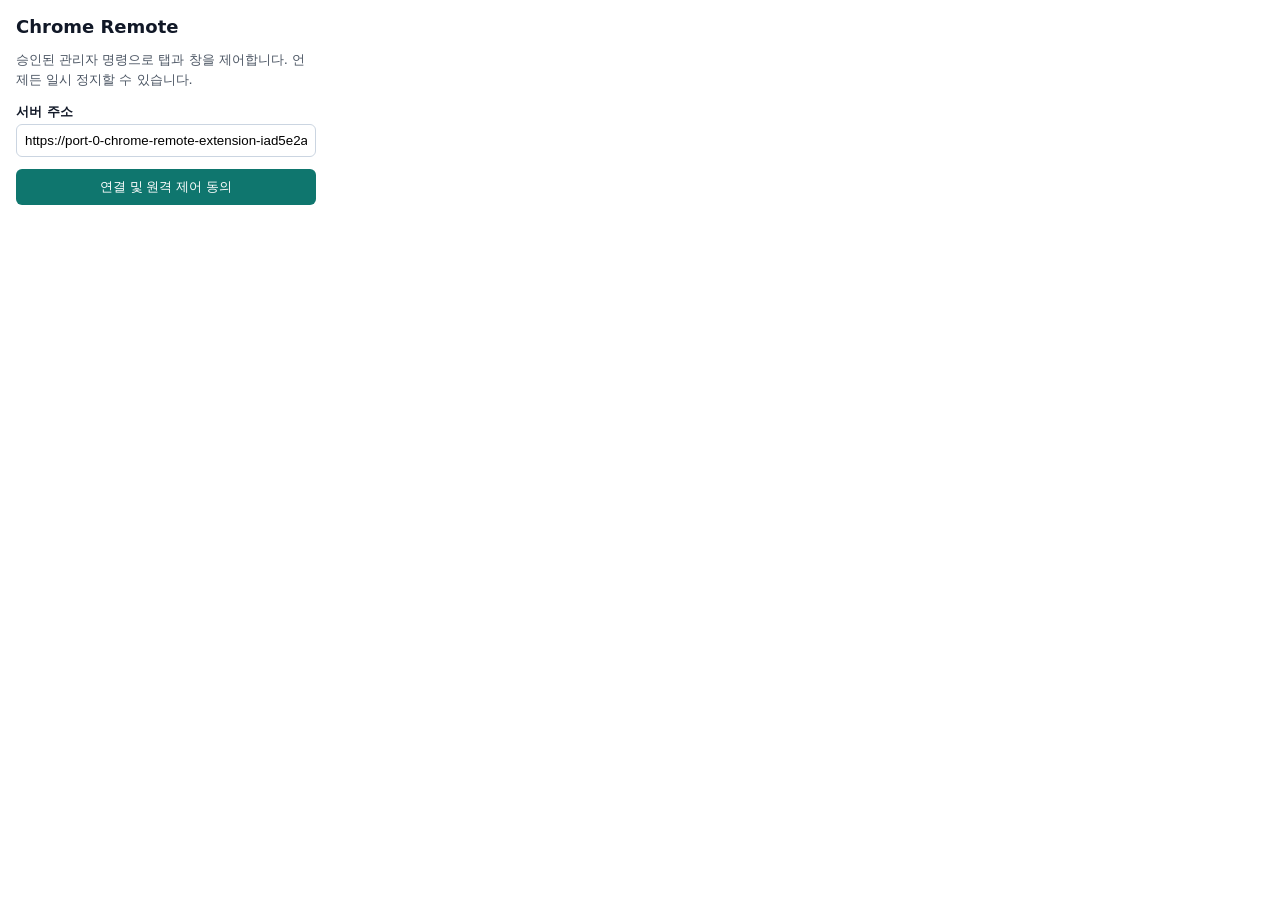
<file: extension/popup.html>
<!doctype html>
<html lang="ko">
<head>
  <meta charset="utf-8" />
  <meta name="viewport" content="width=device-width, initial-scale=1" />
  <title>Chrome Remote</title>
  <style>
    body { font: 13px system-ui, sans-serif; width: 300px; padding: 16px; margin: 0; color: #111827; }
    h1 { font-size: 18px; margin: 0 0 6px; }
    p { color: #4b5563; line-height: 1.55; }
    label { display: block; margin: 12px 0 3px; font-weight: 600; }
    input { box-sizing: border-box; width: 100%; padding: 8px; border: 1px solid #cbd5e1; border-radius: 6px; }
    button { width: 100%; padding: 9px; margin-top: 12px; border: 0; border-radius: 6px; cursor: pointer; background: #0f766e; color: white; }
    button.secondary { background: #334155; }
    code { word-break: break-all; }
    #message { white-space: pre-wrap; }
  </style>
</head>
<body>
  <h1>Chrome Remote</h1>
  <p>승인된 관리자 명령으로 탭과 창을 제어합니다. 언제든 일시 정지할 수 있습니다.</p>
  <section id="pairSection">
    <label for="server">서버 주소</label>
    <input id="server" placeholder="https://api.example.com" value="https://port-0-chrome-remote-extension-iad5e2alq4tgcen.sel4.cloudtype.app" />
    <button id="pair">연결 및 원격 제어 동의</button>
  </section>
  <section id="pairedSection" hidden>
    <p><strong>등록된 기기:</strong> <code id="deviceId"></code></p>
    <button id="toggle"></button>
    <button id="forget" class="secondary">이 기기에서 등록 해제</button>
  </section>
  <p id="message" role="status"></p>
  <script src="popup.js"></script>
</body>
</html>
</file>
